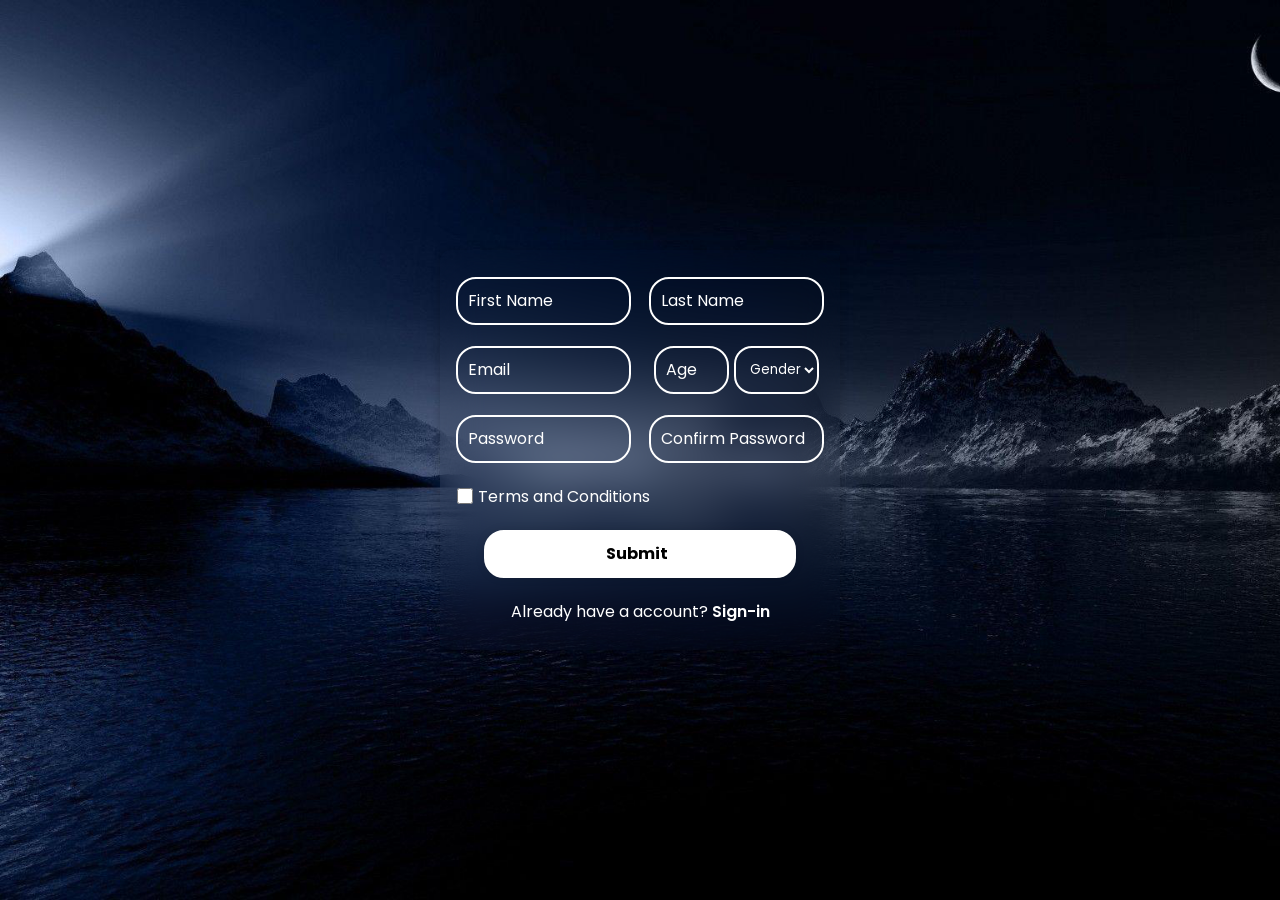
<file: index.html>
<!DOCTYPE html>
<html lang="en">
<head>
    <meta charset="UTF-8">
    <meta name="viewport" content="width=device-width, initial-scale=1.0">
    <title>Sign-up</title>
    <link rel="stylesheet" href="style.css">
</head>
<body>
    <div class="card">
        <form action="#" target="_blank" >
            
        <div class="form">

            <div class="name">

                <div class="first">
                    <input minlength="3" type="text" placeholder="First Name" required >
                </div>

                <div class="last">
                    <input minlength="3" type="text" placeholder="Last Name" required >
                </div>

            </div>

            <div class="email_age_gender">
                
                <div class="email">
                    <input pattern="[A-Za-z0-9._+-]+@[A-Za-z0-9 -]+\.[a-z]{2,}" type="email" placeholder="Email" required >
                </div>

                <div class="age_gender">

                    <div class="age">
                        <input type="number" min="18" max="150" placeholder="Age" required >
                    </div>
    
                    <div class="gender">

                            <select required >

                                <option value="" >Gender</option>
                                <option value="male">Male</option>
                                <option value="female">Female</option>
                                <option value="other">Other</option>
                            
                            </select>
                        
                    </div>
    
                </div>
            </div>

            <div class="password_confirm">

                <div class="password">
                    <input pattern="[A_Za-z0-9.@-_%!#$^&*()=-]" title="password length must be greather or equal to 8" minlength="8" type="password" placeholder="Password" required >
                </div>

                <div class="confirm_password">

                    <input pattern="[A_Za-z0-9.@-_%!#$^&*()=-]" title="password length must be greather or equal to 8" minlength="8" type="password" placeholder="Confirm Password" required >
    
                </div>

            </div>

            <div class="terms">

                <input type="checkbox" id="terms" required >
                <label for="terms">Terms and Conditions</label>

            </div>

            <div class="sign_up">
                <input type="submit">
            </div>

            <div class="already">
                <span>Already have a account? <a href="https://dhiraj-4.github.io/Transparent-Sign-in-page/">Sign-in</a></span>
            </div>
        </div>
        </form>
    </div>
</body>
</html>
</file>
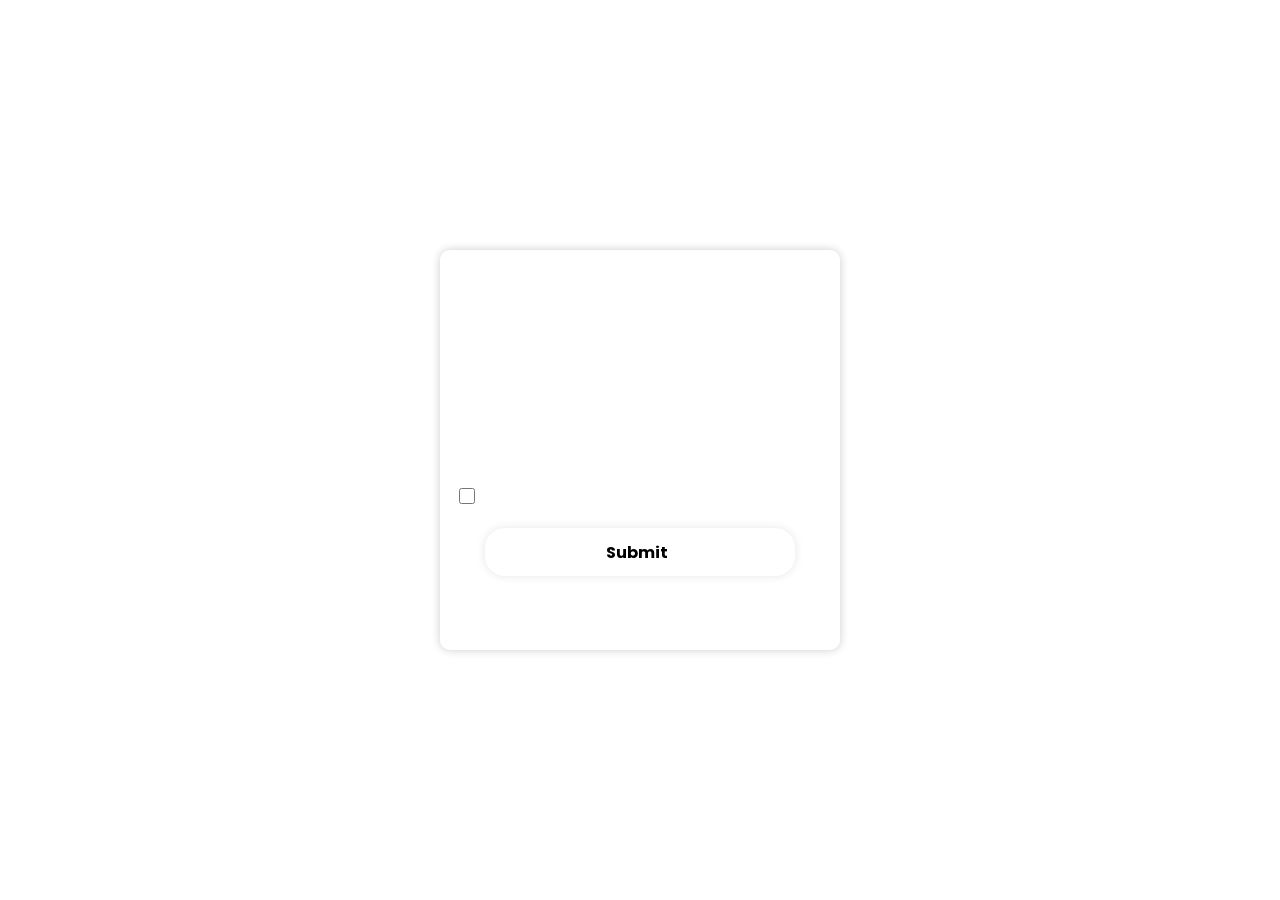
<file: Question5-Sign-up.html>
<!DOCTYPE html>
<html lang="en">
<head>
    <meta charset="UTF-8">
    <meta name="viewport" content="width=device-width, initial-scale=1.0">
    <title>Sign-up</title>
    <link rel="stylesheet" href="style-Sign-up.css">
</head>
<body>
    <div class="card">
        <form action="#" target="_blank" >
            
        <div class="form">

            <div class="name">

                <div class="first">
                    <input type="text" placeholder="First Name" required >
                </div>

                <div class="last">
                    <input type="text" placeholder="Last Name" required >
                </div>

            </div>

            <div class="email_age_gender">
                
                <div class="email">
                    <input type="email" placeholder="Email" required >
                </div>

                <div class="age_gender">

                    <div class="age">
                        <input type="number" min="18" max="150" placeholder="Age" required >
                    </div>
    
                    <div class="gender">

                            <select required >

                                <option value="" >Gender</option>
                                <option value="male">Male</option>
                                <option value="female">Female</option>
                                <option value="other">Other</option>
                            
                            </select>
                        
    
                    </div>
    
                </div>
            </div>

            <div class="password_confirm">

                <div class="password">
                    <input type="password" placeholder="Password" required >
                </div>

                <div class="confirm_password">

                    <input type="password" placeholder="Confirm Password" required >
    
                </div>

            </div>

            <div class="terms">

                <input type="checkbox" id="terms" required >
                <label for="terms">Terms and Conditions</label>

            </div>

            <div class="sign_up">
                <input type="submit">
            </div>

            <div class="already">
                <span>Already have a account? <a href="#">Sign-in</a></span>
            </div>
        </div>
        </form>
    </div>
</body>
</html>
</file>
<file: style.css>
@import url("https://fonts.googleapis.com/css2?family=Poppins:wght@300;400;500;600;700;800;900&display=swap");
*{
    margin: 0;
    padding: 0;
    box-sizing: border-box;
    font-family: "Poppins", sans-serif;
}
body{
    display: flex;
    justify-content: center;
    align-items: center;
    height: 100svh;
    background-image: url(img.png);
    background-repeat: no-repeat;
    background-size: cover;
}
.card{
    padding: 1rem;
    height: 400px;
    width: 400px;
    flex: 0 0 auto;
    background:transparent;
    backdrop-filter: blur(20px);
    box-shadow: 0 0 10px rgba(0, 0, 0, 0.2);
    color: #fff;
    border-radius: 10px;
}
@media only screen and (max-width:400px) {
    .card{
        height: 340px;
        width: 320px;
        padding: 0;
    }
    .card form .form .password_confirm {
        gap: 3px;
    }
    .card form .form .password_confirm .confirm_password{
        width: 60%;
    }
}

.card form{
    height: 100%;
    width: 100%;
}
.card .form{
    height: 100%;
    width: 100%;
    display: flex;
    flex-direction: column;
    justify-content: space-around;

}
input{
    background: transparent;
    font-size: 16px;
    color: #fff;
    font-weight: 300;
    border: 2px solid rgba(255,255,255,1);
    outline: none;
    width: 100%;
    height: 100%;
    border-radius: 20px;
    padding: 0 15px 0 10px;
}
input::placeholder{
    color: #fff ;
    font-weight: 400;
}
.card .form .name{
    display: flex;
    justify-content: space-between;
}
.card .form .name div{

    height: 3rem;
    width: 47.5%;
}
.card form .form .email_age_gender{
    display: flex;
    justify-content: space-between;
}
.card form .form .email_age_gender .email{
    height: 3rem;
    width: 47.5%;
}
.card form .form .email_age_gender .age_gender{
    display:flex;
    justify-content: space-evenly;
    width: 47.5%;

}
.card form .form .email_age_gender .age_gender .age{
    height: 3rem;
    width: 42.5%;
}
.card form .form .email_age_gender .age_gender .gender select{
    outline: none;
    border: 2px solid rgba(255,255,255,1);
    height: 3rem;
    border-radius: 18px;
    padding-left: 10px;
    background-color: transparent;
    color: #fff;
    font-weight: 400;
}
.card form .form .email_age_gender .age_gender .gender select option{
    outline: none;
    border: 2px solid rgba(255,255,255,1);
    color: #000;
}
/* password */
.card form .form .password_confirm{
    display: flex;
    justify-content: space-between;
    height: 3rem;
}
.card form .form .password_confirm .password,.confirm_password{
    width: 47.5%;
}
.card form .form .terms{
    display: flex;
    align-items: center;
    gap: 0.2rem;
}
.card form .form .terms input{
    height: 1rem;
    width: 5%;
    accent-color: #fff;
}
.card form .form .sign_up{
    display: flex;
    justify-content: center;
    align-items: center;
    height: 3rem;
}
.card form .form .sign_up input{
    background-color: #fff;
    color: #000;
    font-weight: 700;
    box-shadow:0 0 10px rgba(0, 0, 0, 0.1);
    cursor: pointer;
}
.card form .form .sign_up input{
    width: 85%;
}
.card form .form .already{
    display: flex;
    justify-content: center;
}
.card form .form .already span a{
    color: #fff;
    text-decoration: none;
    font-weight: 600;
}
.card form .form .already span a:hover{
    text-decoration: underline;
}
</file>
<file: style-Sign-up.css>
@import url("https://fonts.googleapis.com/css2?family=Poppins:wght@300;400;500;600;700;800;900&display=swap");
*{
    margin: 0;
    padding: 0;
    box-sizing: border-box;
    font-family: "Poppins", sans-serif;
}
body{
    display: flex;
    justify-content: center;
    align-items: center;
    height: 100vh;
    background-image: url(https://wallpapercave.com/wp/j1O8bCz.jpg);
    background-repeat: no-repeat;
    background-size: cover;
}
.card{
    padding: 1rem;
    height: 400px;
    width: 400px;
    flex: 0 0 auto;
    background:transparent;
    border: 2px solid rgba(255,255,255,0.2);
    backdrop-filter: blur(20px);
    box-shadow: 0 0 10px rgba(0, 0, 0, 0.2);
    color: #fff;
    border-radius: 10px;
}
@media only screen and (max-width:400px) {
    .card{
        height: 340px;
        width: 350px;
    }
}
.card form{
    height: 100%;
    width: 100%;
}
.card .form{
    height: 100%;
    width: 100%;
    display: flex;
    flex-direction: column;
    justify-content: space-around;

}
input{
    background: transparent;
    font-size: 16px;
    color: #fff;
    font-weight: 300;
    border: 2px solid rgba(255,255,255,0.5);
    outline: none;
    width: 100%;
    height: 100%;
    border-radius: 20px;
    padding: 0 15px 0 10px;
}
input::placeholder{
    color: #fff ;
}
.card .form .name{
    display: flex;
    justify-content: space-between;
}
.card .form .name div{

    height: 3rem;
    width: 47.5%;
}
.card form .form .email_age_gender{
    display: flex;
    justify-content: space-between;
}
.card form .form .email_age_gender .email{
    height: 3rem;
    width: 47.5%;
}
.card form .form .email_age_gender .age_gender{
    display:flex;
    justify-content: space-evenly;
    width: 47.5%;

}
.card form .form .email_age_gender .age_gender .age{
    height: 3rem;
    width: 42.5%;
}
.card form .form .email_age_gender .age_gender .gender select{
    outline: none;
    border: 2px solid rgba(255,255,255,0.5);
    height: 3rem;
    border-radius: 18px;
    padding-left: 10px;
    background-color: transparent;
    color: #fff;
}
.card form .form .email_age_gender .age_gender .gender select option{
    background: transparent;
    outline: none;
    border: none;
    color: #000;
}
/* .card form .form .email_age_gender .age_gender .gender select option::selection{
    color: black;
} */

/* password */
.card form .form .password_confirm{
    display: flex;
    justify-content: space-between;
    height: 3rem;
}
.card form .form .password_confirm .password,.confirm_password{
    width: 47.5%;
}
.card form .form .terms{
    display: flex;
    align-items: center;
    gap: 0.2rem;
}
.card form .form .terms input{
    height: 1rem;
    width: 5%;
    accent-color: #fff;
}
.card form .form .sign_up{
    display: flex;
    justify-content: center;
    align-items: center;
    height: 3rem;
}
.card form .form .sign_up input{
    background-color: #fff;
    color: #000;
    font-weight: 700;
    box-shadow:0 0 10px rgba(0, 0, 0, 0.1);
    cursor: pointer;
}
.card form .form .sign_up input{
    width: 85%;
}
.card form .form .already{
    display: flex;
    justify-content: center;
}
.card form .form .already span a{
    color: #fff;
    text-decoration: none;
    font-weight: 600;
}
.card form .form .already span a:hover{
    text-decoration: underline;
}
</file>
